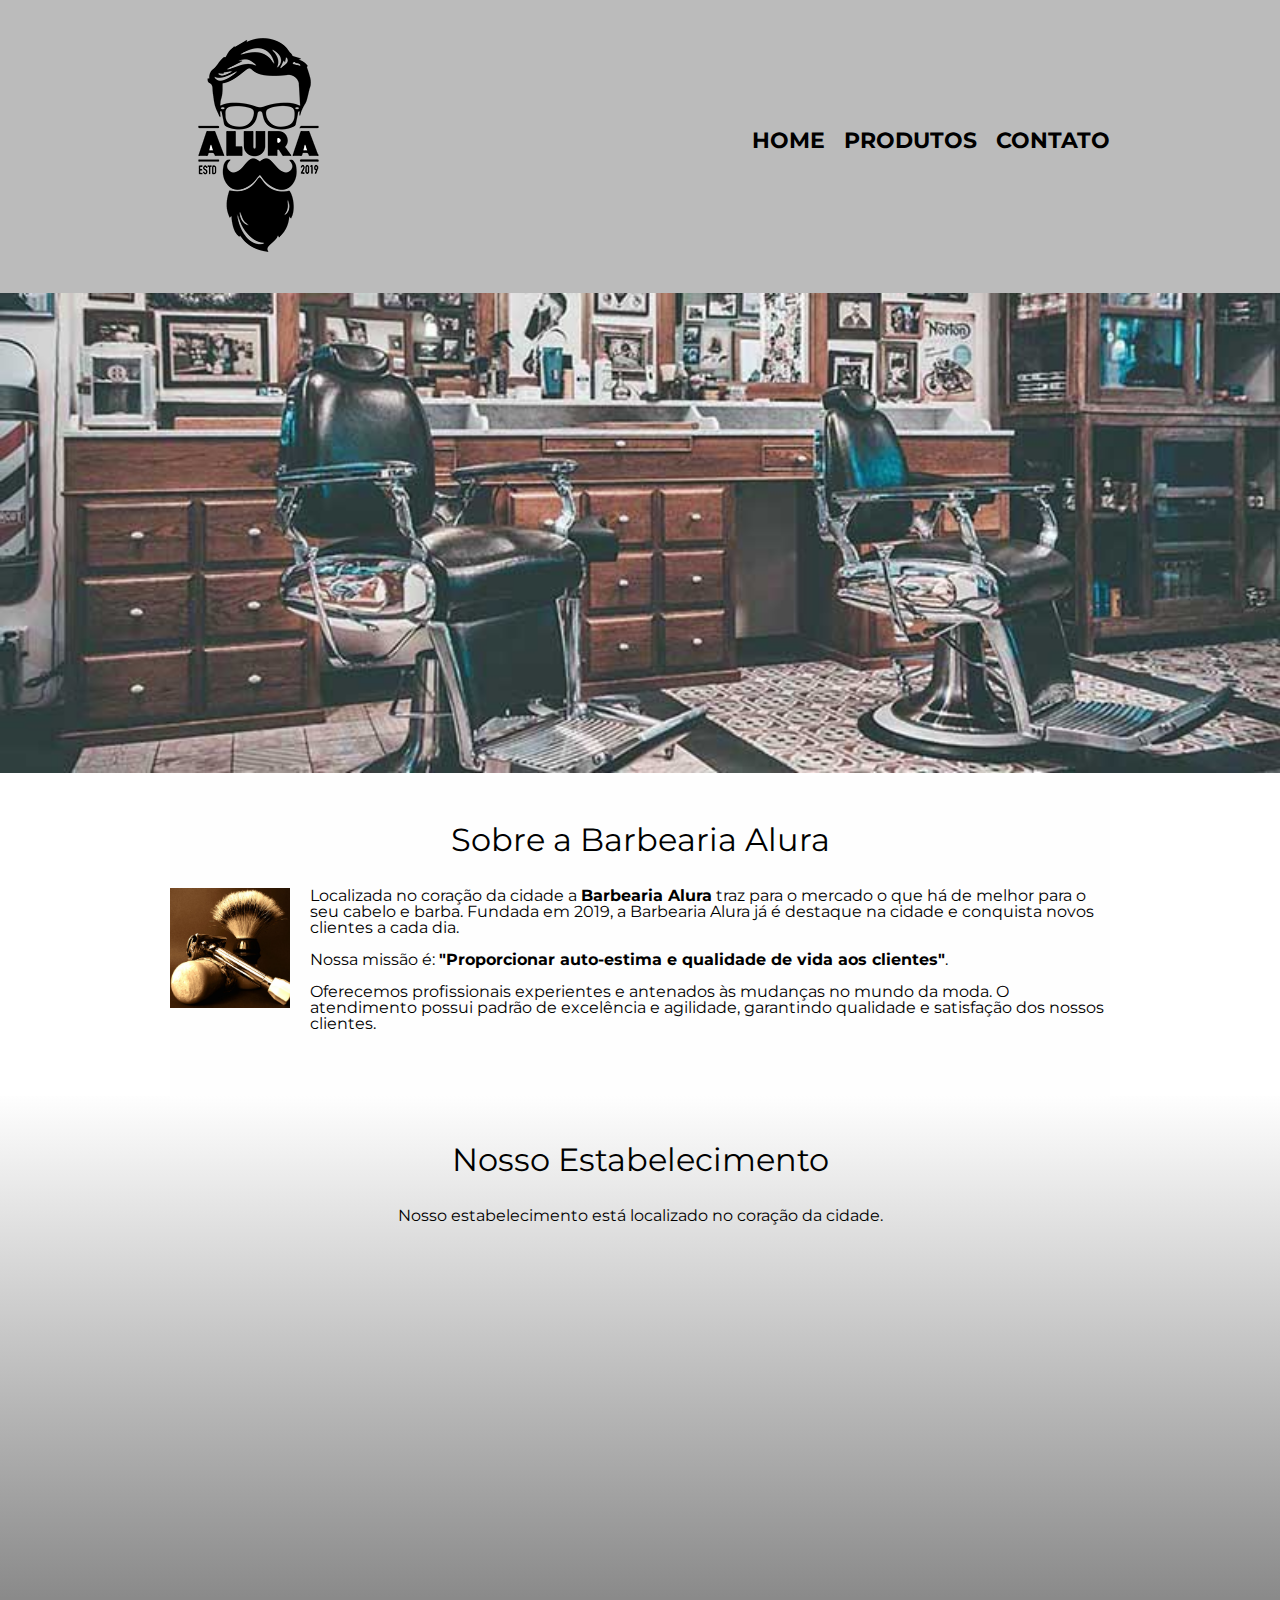
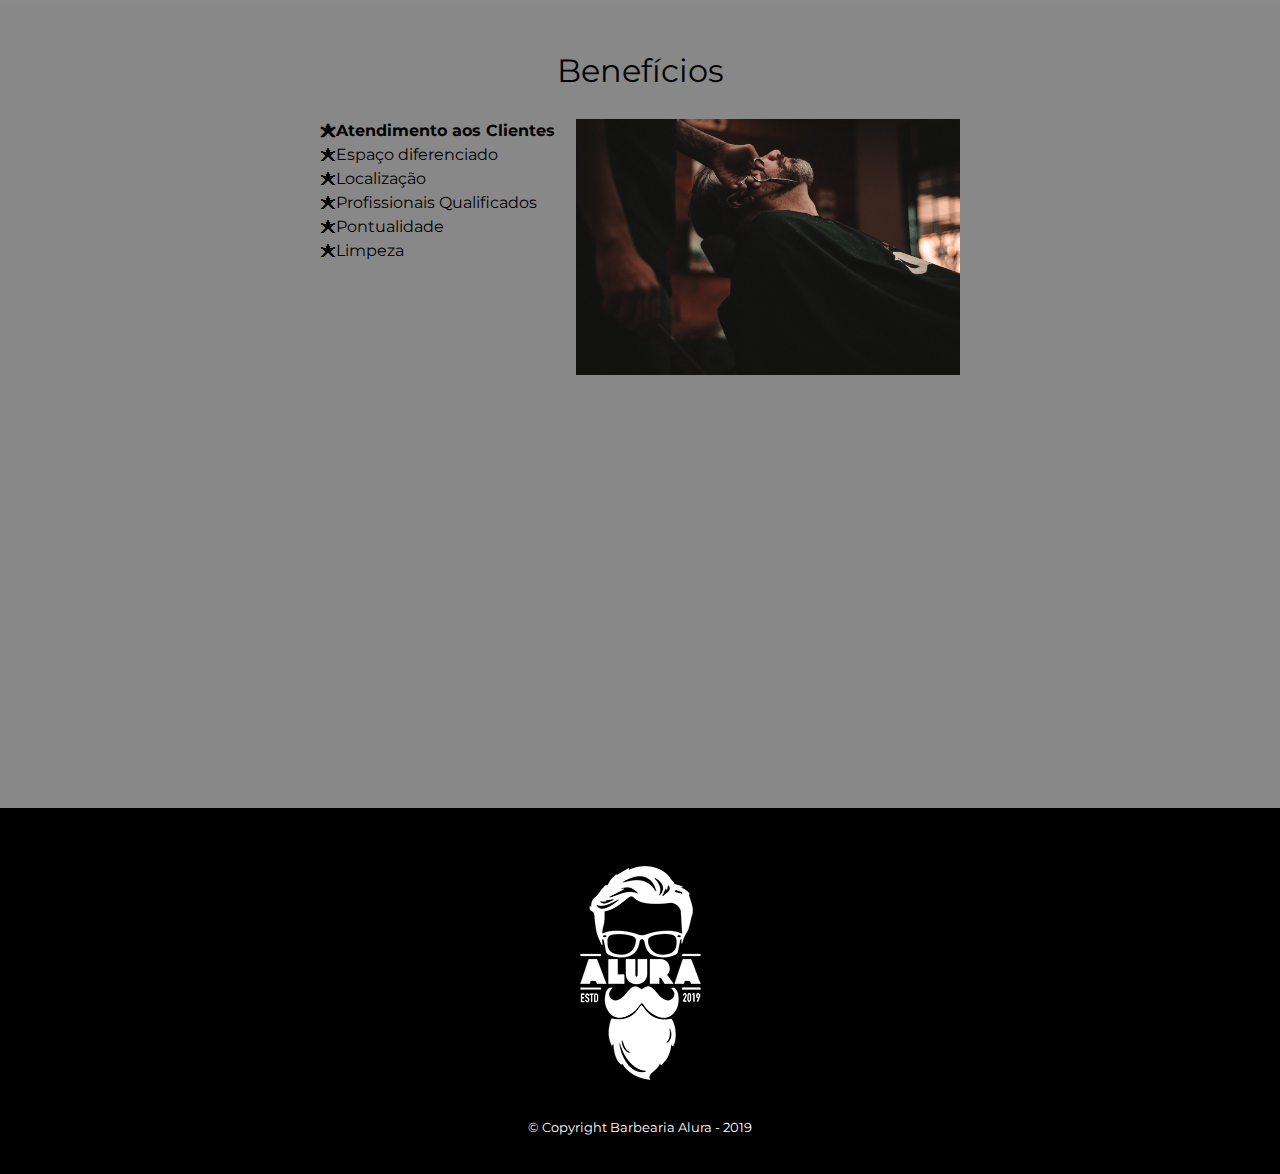
<file: index.html>
<!DOCTYPE html>
<html lang="pt-br">

<head>
	<meta charset="UTF-8">
	<title>Barbearia Alura</title>
	<link rel="stylesheet" href="reset.css">
	<link rel="stylesheet" href="style.css">
	<link href="https://fonts.googleapis.com/css?family=Montserrat&display=swap" rel="stylesheet">
</head>

<body>
	<header>
		<div class="caixa">
			<h1><img src="logo.png"></h1>

			<nav>
				<ul>
					<li><a href="index.html">Home</a></li>
					<li><a href="produtos.html">Produtos</a></li>
					<li><a href="contato.html">Contato</a></li>
				</ul>
			</nav>
		</div>
	</header>

    
	<img class="banner" src="banner.jpg">



	<main>
		<section class="principal">
			<h2 class="titulo-principal">Sobre a Barbearia Alura</h2>
          
			<img  class="utensilios" src="utensilios.jpg" alt="Utensilios de um Barbeiro.">
		
			<p>Localizada no coração da cidade a <strong>Barbearia Alura</strong> traz para o mercado o que há de melhor
				para o seu cabelo e barba. Fundada em 2019, a Barbearia Alura já é destaque na cidade e conquista novos
				clientes a cada dia.</p>

			<p id="missao"><em>Nossa missão é: <strong>"Proporcionar auto-estima e qualidade de vida aos
						clientes"</strong>.</em></p>

			<p>Oferecemos profissionais experientes e antenados às mudanças no mundo da moda. O atendimento possui
				padrão de excelência e agilidade, garantindo qualidade e satisfação dos nossos clientes.</p>
			</section>
<section class="mapa">
	<h3 class="titulo-principal">Nosso Estabelecimento</h3>
  <p>Nosso estabelecimento está localizado no coração da cidade.</p>
  <div class="mapa-conteudo">
  <iframe src="https://www.google.com/maps/embed?pb=!1m18!1m12!1m3!1d1073.9281589348566!2d-48.478457395882124!3d-21.267651657442816!2m3!1f0!2f0!3f0!3m2!1i1024!2i768!4f13.1!3m3!1m2!1s0x94b9414d462acb95%3A0x568557fc9da03289!2sR.%20C%2C%20151%20-%20Parque%20Res.%20Laranjeiras%2C%20Monte%20Alto%20-%20SP%2C%2015910-000!5e0!3m2!1spt-BR!2sbr!4v1628776017604!5m2!1spt-BR!2sbr"
   width="100%" height="300" style="border:0;" allowfullscreen="" loading="lazy"></iframe>
</div>
</section>



		<section class="beneficios">
			<h3 class="titulo-principal">Benefícios</h3>

<div class="conteudo-beneficios">
			<ul class="lista-beneficios">
				<li class="itens ">Atendimento aos Clientes</li>
				<li class="itens">Espaço diferenciado</li>
				<li class="itens">Localização</li>
				<li class="itens">Profissionais Qualificados</li>
				<li class="itens">Pontualidade</li>
				<li class="itens">Limpeza</li>
			</ul><img src="beneficios.jpg" class="imagem-beneficios">
		</div>
			<div class="video">
				<iframe width="560" height="315" src="https://www.youtube.com/embed/wcVVXUV0YUY" frameborder="0" allow="accelerometer; autoplay; encrypted-media; gyroscope; picture-in-picture" allowfullscreen></iframe>
			</div>
		</section>
	</main>




	<footer>
		<img src="logo-branco.png">
		<p class="copyright">&copy; Copyright Barbearia Alura - 2019</p>
	</footer>
</body>

</html>
</file>
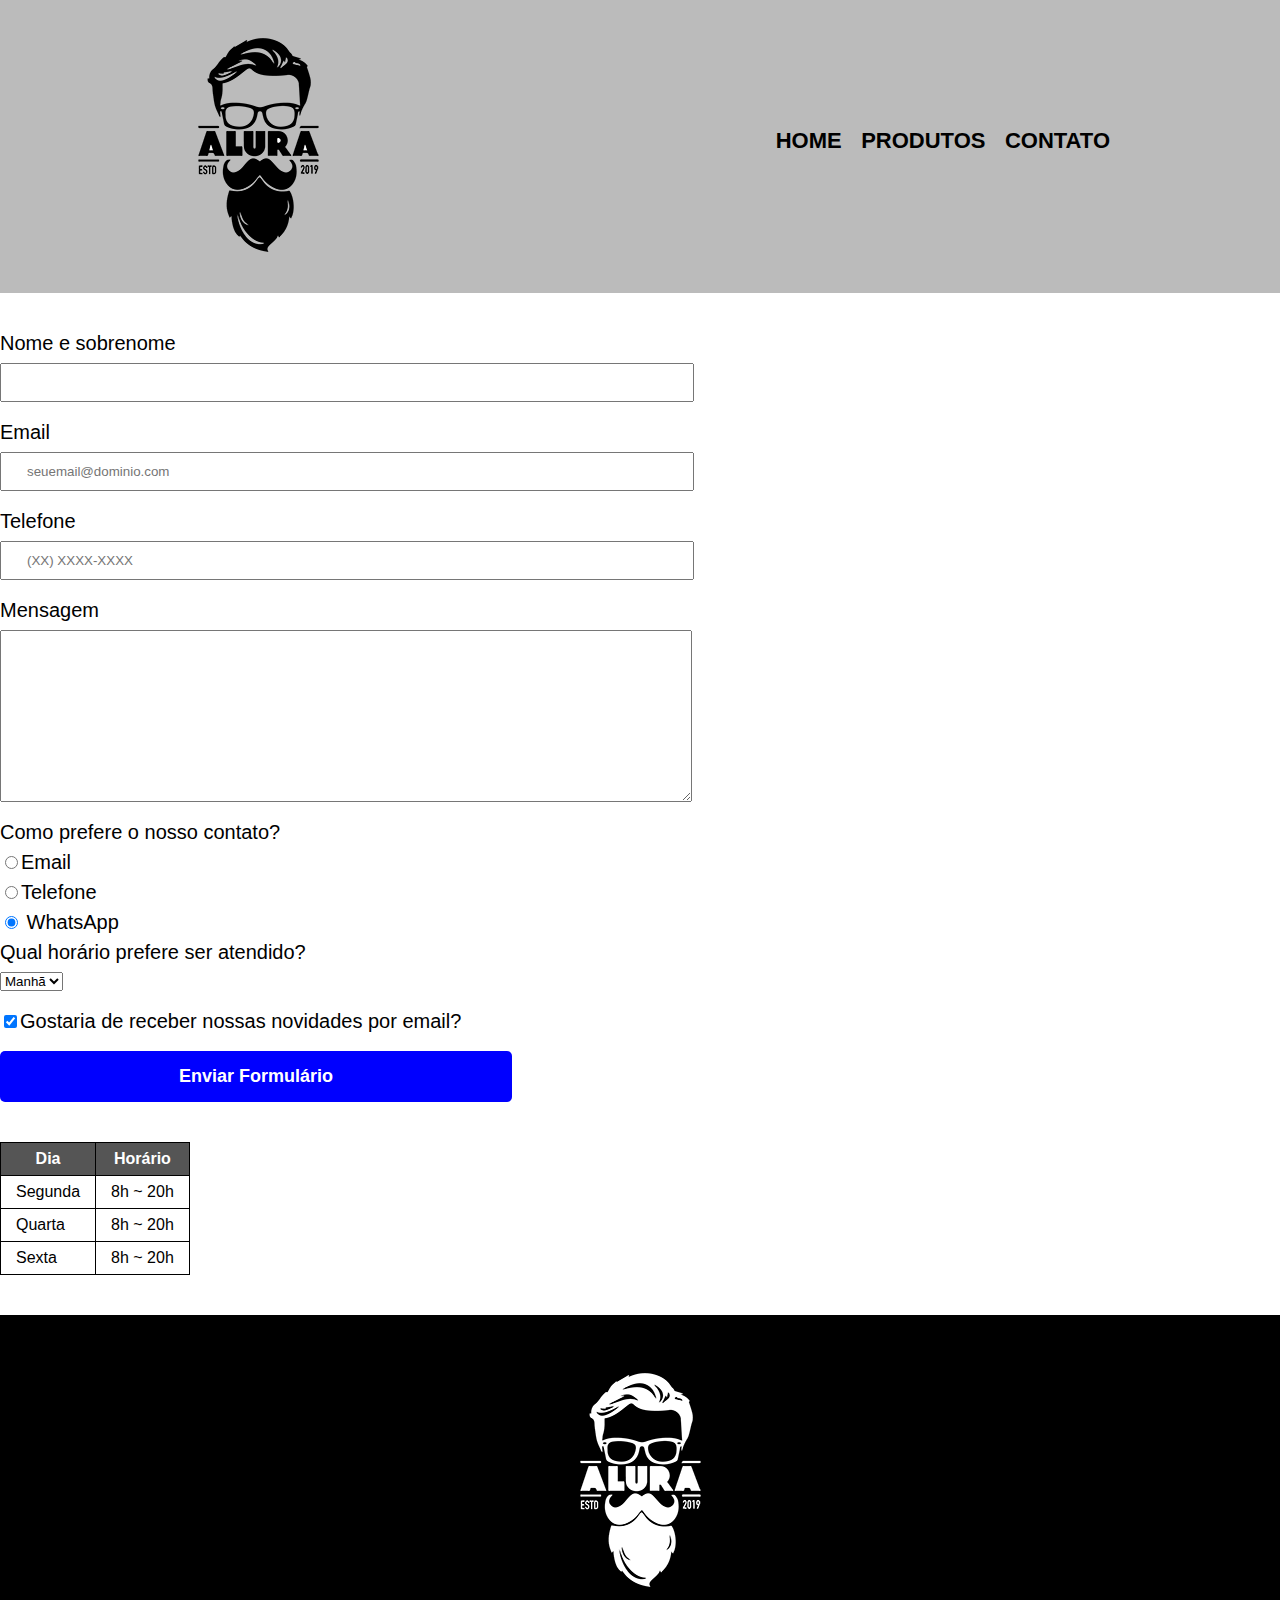
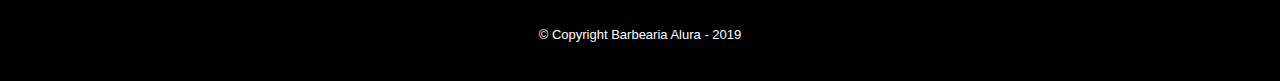
<file: contato.html>
<!DOCTYPE html>
<html>

<head>
	<meta charset="UTF-8">
	<title>Contato - Barbearia Alura</title>

	<link rel="stylesheet" href="reset.css">
	<link rel="stylesheet" href="style.css">
</head>

<body>
	<header>
		<div class="caixa">
			<h1><img src="logo.png" atl="Logo da Barbearia alura"></h1>

			<nav>
				<ul>
					<li><a href="index.html">Home</a></li>
					<li><a href="produtos.html">Produtos</a></li>
					<li><a href="contato.html">Contato</a></li>
				</ul>
			</nav>
		</div>
	</header>

	<main>
		<form>
			<label for="nomesobrenome">Nome e sobrenome</label>
			<input type="text" name="nomesobrenome" id="nomesobrenome" class="input-padrao" placeholder="" required>

			<label for="email">Email</label>
			<input type="email" id="email" name="email" class="input-padrao" placeholder="seuemail@dominio.com"
				required>

			<label for="telefone">Telefone</label>
			<input type="tel" id="telefone" name="telefone" class="input-padrao" placeholder="(XX) XXXX-XXXX" required>

			<label for="mensagem">Mensagem</label>
			<textarea cols="60" rows="10" id="mensagem" class="input-padrao" required></textarea>

			<fieldset>
				<legend>Como prefere o nosso contato?</legend>

				<label for="radio-email"><input type="radio" value="email" name="contato" id="radio-email">Email</label>

				<label for="radio-telefone"><input type="radio" value="telefone" name="contato"
						id="radio-telefone">Telefone</label>

				<label for="radio-whatsapp"><input type="radio" checked value="whatsapp" name="contato"
						id="radio-whatsapp"> WhatsApp</label>

			</fieldset>



			<fieldset>
				<legend>Qual horário prefere ser atendido?</legend>
				<select>
					<option>Manhã</option>
					<option>Tarde</option>
					<option>Noite</option>
				</select>
			</fieldset>
			<label class="checkbox"><input type="checkbox" checked>Gostaria de receber nossas novidades por
				email?</label>

			<input type="submit" value="Enviar Formulário" class="enviar">

		</form>

		<table>
			<thead>
				<tr>
					<th>Dia</th>
					<th>Horário</th>
				</tr>
			</thead>
			
			<tbody>
				<tr>
					<td>Segunda</td>
					<td>8h ~ 20h</td>
				</tr>


				<tr>
					<td>Quarta</td>
					<td>8h ~ 20h</td>
				</tr>


				<tr>
					<td>Sexta</td>
					<td>8h ~ 20h</td>
				</tr>

			</tbody>
		</table>


	</main>



	<footer>
		<img src="logo-branco.png" alt="Logo da Barbearia Alura">
		<p class="copyright">&copy; Copyright Barbearia Alura - 2019</p>
	</footer>
</body>

</html>
</file>
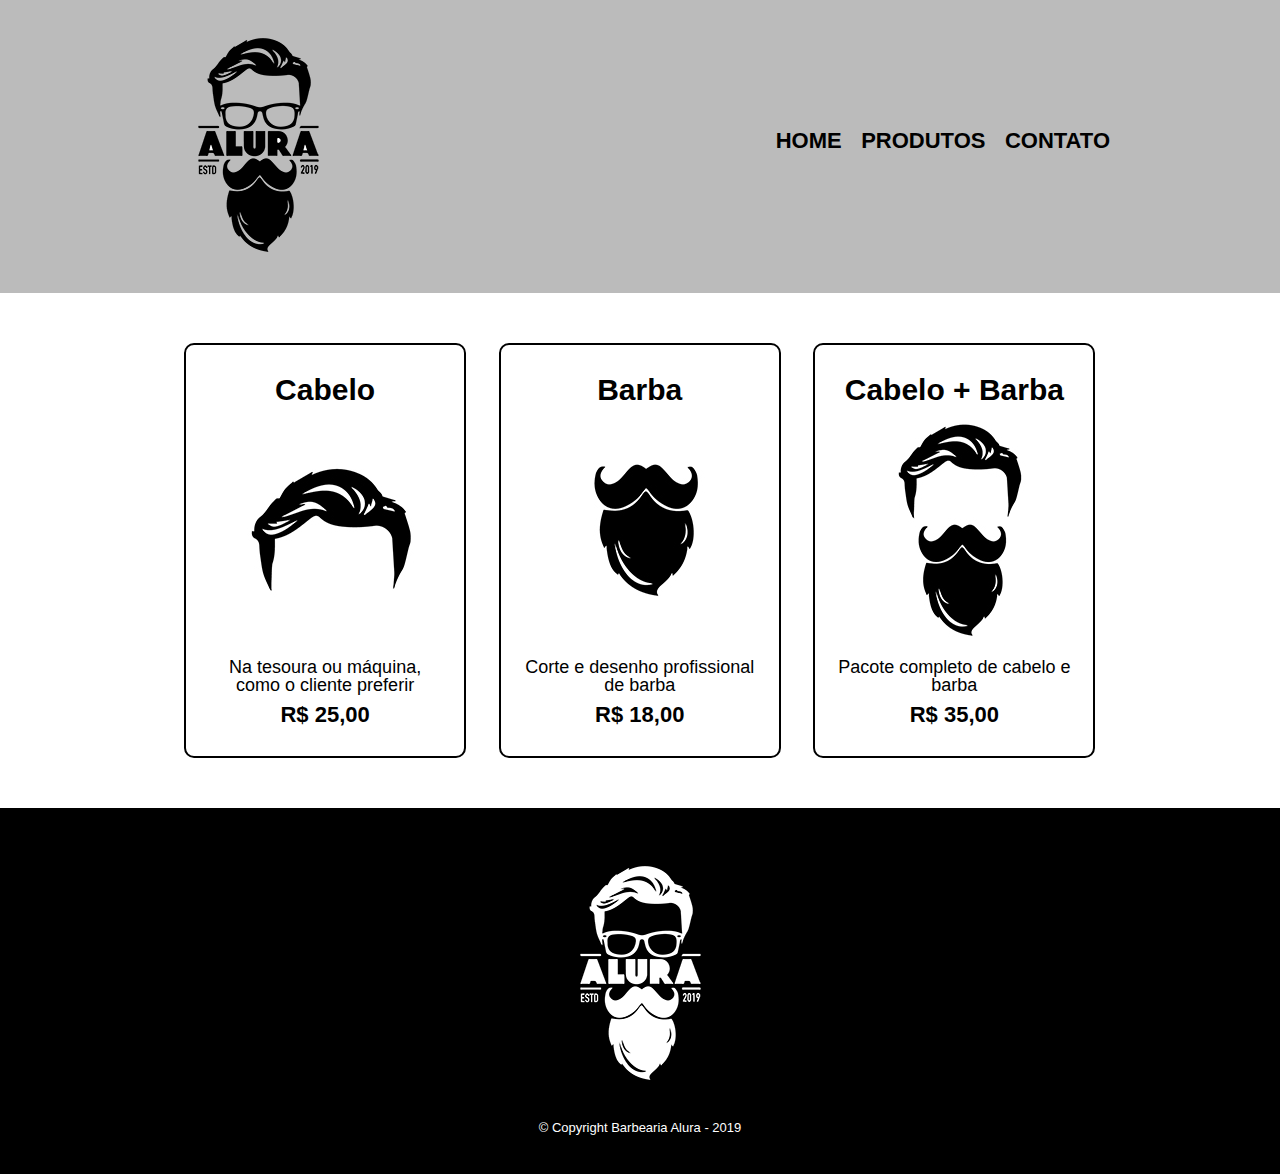
<file: produtos.html>
<!DOCTYPE html>
<html>
	<head>
		<meta charset="UTF-8">
		<title>Produtos - Barbearia Alura</title>

		<link rel="stylesheet" href="reset.css">
		<link rel="stylesheet" href="style.css">
	</head>
	<body>
		<header>
			<div class="caixa">
				<h1><img src="logo.png"></h1>

				<nav>
					<ul>
						<li><a href="index.html">Home</a></li>
						<li><a href="produtos.html">Produtos</a></li>
						<li><a href="contato.html">Contato</a></li>
					</ul>
				</nav>
			</div>
		</header>

		<main>
			<ul class="produtos">
				<li>
					<h2>Cabelo</h2>
					<img src="cabelo.jpg">
					<p class="produto-descricao">Na tesoura ou máquina, como o cliente preferir</p>
					<p class="produto-preco">R$ 25,00</p>
				</li>
				<li>
					<h2>Barba</h2>
					<img src="barba.jpg">
					<p class="produto-descricao">Corte e desenho profissional de barba</p>
					<p class="produto-preco">R$ 18,00</p>
				</li>
				<li>
					<h2>Cabelo + Barba</h2>
					<img src="cabelo+barba.jpg">
					<p class="produto-descricao">Pacote completo de cabelo e barba</p>
					<p class="produto-preco">R$ 35,00</p>
				</li>
			</ul>
		</main>

		<footer>
			<img src="logo-branco.png">
			<p class="copyright">&copy; Copyright Barbearia Alura - 2019</p>
		</footer>
	</body>
</html>
</file>
<file: style.css>
body{
	font-family: 'Montserrat', sans-serif;

}

header {
	background: #BBBBBB;
	padding: 20px 0;
	
}

.caixa {
	position: relative;
	width: 940px;
	margin: 0 auto;
}




/*--------------Page Contato------------------------*/
main{


}

form{
	margin: 40px 0;

}


form label, form legend{
	display: block;
   font-size: 20px;
   margin: 0 0 10px;
  
}

.input-padrao{
	display:block;
	margin: 0 0 20px;
	padding: 10px 25px;
	width: 50%;
}


.checkbox{
	margin: 20px 0;
}


.enviar{
	width: 40%;
	padding: 15px 0;
	background: blue;
	color: white;
	font-weight: bold;
	font-size: 18px;
	border: none;
	border-radius: 5px;
	transition: 1s all;
	cursor: pointer;
}

.enviar:hover{
	background: darkblue;
	transform: scale(1.1);
	/*transform: rotate(10deg) ;*/
}


/*-------------Table-------------*/
table{
margin: 20px 0 40px;

}

thead{
	background: #555555;
	color: white;

font-weight: bold;}


td,  th{
	border: 1px solid #000;
	padding: 8px 15px; 
}






nav {
	position: absolute;
	top: 110px;
	right: 0;
}

nav li {
	display: inline;
	margin: 0 0 0 15px;
}

nav a {
	text-transform: uppercase;
	color: #000000;
	font-weight: bold;
	font-size: 22px;
	text-decoration: none;
}

nav a:hover {
	color: #C78C19;
	text-decoration: underline;
}

.produtos {
	width: 940px;
	margin: 0 auto;
	padding: 50px 0;
}

.produtos li {
	display: inline-block;
	text-align: center;
	width: 30%;
	vertical-align: top;
	margin: 0 1.5%;
	padding: 30px 20px;
	box-sizing: border-box;
	border: 2px solid #000000;
	border-radius: 10px;
}

.produtos li:hover {
	border-color: #C78C19;
}

.produtos li:active {
	border-color: #088C19;	
}

.produtos li:hover h2 {
	font-size: 34px;
}

.produtos h2 {
	font-size: 30px;
	font-weight: bold;
}

.produto-descricao {
	font-size: 18px;
}

.produto-preco {
	font-size: 22px;
	font-weight: bold;
	margin-top: 10px;
}

footer {
	text-align: center;
	/*background: url("bg.jpg");*/
	background: #000000;
	padding: 40px 0;
}

.copyright {
	color: #FFFFFF;
	font-size: 13px;
	margin: 20px 0 0;
}


/*------Home page-------------*/

.banner{
	width: 100%;
}

.titulo-principal{
	text-align: center;
	font-size: 2em ;
	margin: 0 0 1em; 
	clear: left;
}

/*----primeira letra negrito-----

.titulo-principal:first-letter{
  font-weight: bold;

}

/*-----primeiro paragrafo em italico----
p:first-line{
	font-style: italic;
}

/*-----criar algo que é usado antes do elemento---
.titulo-principal:before {
content: "[";
}

/*-----criar algo depois do elemento ------
.titulo-principal:after{
	content: "]";
}
*/

.principal{
padding: 3em 0;
background: #FEFEFE;
width: 940px;
margin: 0 auto;

}
.principal p{
	margin: 0 0 1em;

}

.principal strong{
	font-weight: bold;
}

.principal em{
	font-weight: italic;
}


.mapa{
	padding: 3em 0;

	background: linear-gradient( #FEFEFE, #888888);
}

.mapa p {
	margin: 0 0 2em;
	text-align: center;
}

.mapa-conteudo{
	width: 940px;
	margin: 0 auto;	
	
}
.utensilios{
	width: 120px;
   float:left;
   margin: 0 20px 20px 0;
}
.beneficios{
	padding: 3em 0;
	background: #888888;
}
 .lista-beneficios{
	width: 40%;
	display: inline-block;
	vertical-align: top;
	
}

.conteudo-beneficios{
	width: 640px;
	margin: 0 auto;
}

.imagem-beneficios{
	width: 60%;
}

.itens{
	line-height: 1.5;
}

.itens:before{
	/*-----unicode  caracteres---------*/ 
	content:"🟊";
}

.itens:first-child{
	font-weight: bold;
}

/*-----------------ultimo elemento------------
.itens:last-child{
	font-weight: bold;
}

/*--------------------elementos pares------------
.itens:nth-child(2n){
	font-weight: bold;
}
*/


.video{
	width: 560px;
	margin: 2em auto;
}
</file>
